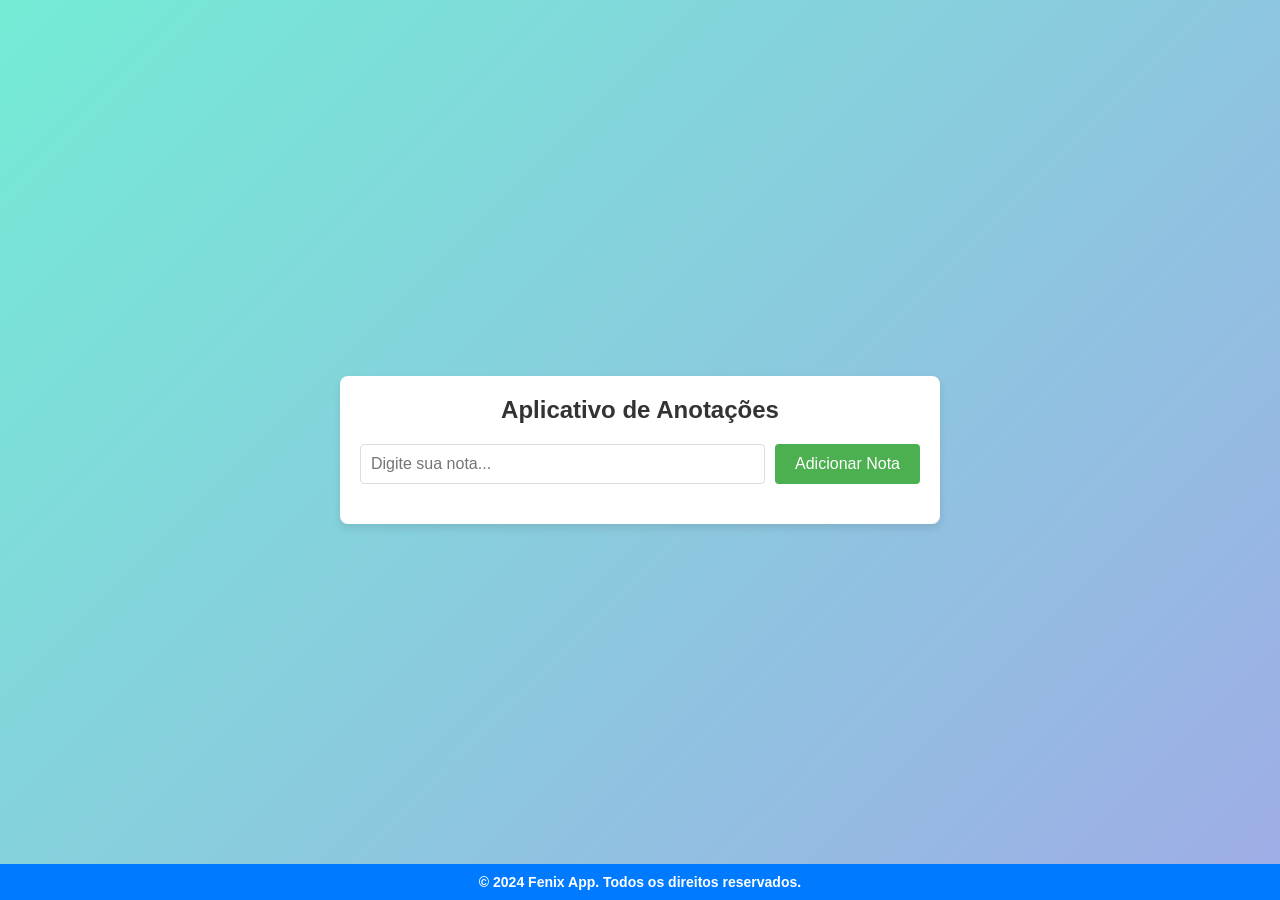
<file: aplicativo-de-anotacoes/index.html>
<!DOCTYPE html>
<html lang="pt-br">

<head>
    <meta charset="UTF-8">
    <meta name="viewport" content="width=device-width, initial-scale=1.0">
    <title>Anotações</title>
    <!-- Link Font -->
    <link rel="stylesheet" href="https://cdnjs.cloudflare.com/ajax/libs/font-awesome/6.0.0-beta3/css/all.min.css">
    <link rel="stylesheet" href="css/styles.css">
</head>

<body>
    <div class="app-container">

        <header>
            <h1>Aplicativo de Anotações</h1>
        </header>

        <!-- mensagens -->
        <section class="mensagem-section">
            <p id="mensagem" class="mensagem"></p>
        </section>

        <!-- input -->
        <section class="input-section">
            <input type="text" id="notaInput" placeholder="Digite sua nota..." />
            <button id="adicionarNotaBtn">Adicionar Nota</button>
        </section>

        <!-- Lista notas -->
        <section class="notas-section">
            <ul id="listaNotas"></ul>
        </section>

    </div>

    <footer class="rodape">
        &copy; 2024 Fenix App. Todos os direitos reservados.
    </footer>

    <script src="js/script.js"></script>
</body>

</html>
</file>
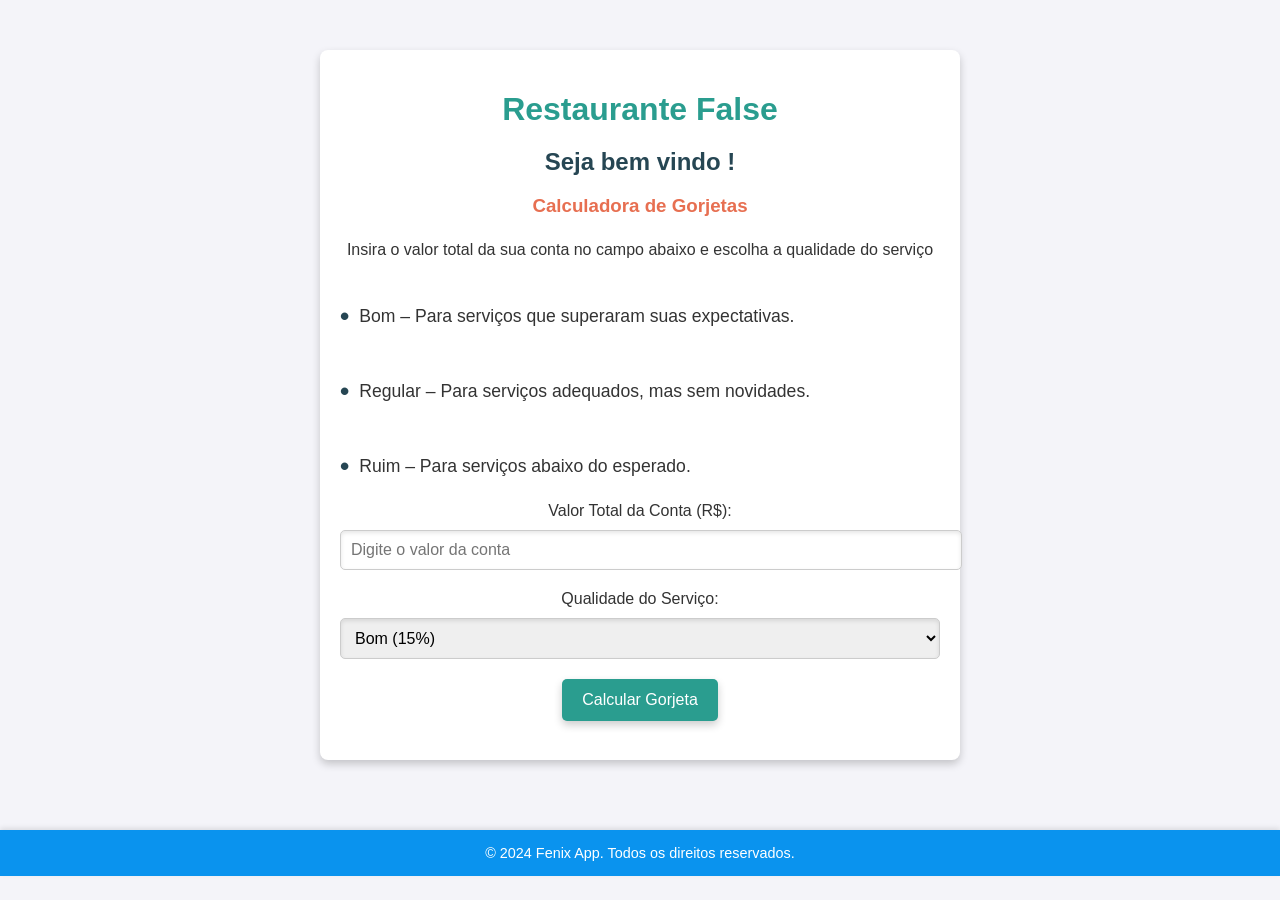
<file: calculadora-gorjetas/index.html>
<!DOCTYPE html>
<html lang="pt-BR">
<head>
    <meta charset="UTF-8">
    <meta name="viewport" content="width=device-width, initial-scale=1.0">
    <title>Calculadora de Gorjetas</title>
    <link rel="stylesheet" href="styles.css">
</head>
<body>
    <div class="container">
        <h1>Restaurante False</h1>
        <h2>Seja bem vindo !</h2>
        <h3>Calculadora de Gorjetas</h3>
        <p>Insira o valor total da sua conta no campo abaixo e escolha a qualidade do serviço</p>
        
        <!-- Alinhamento -->
        <div class="servico-container-vertical">
            <p class="servico">
                <span class="ponto">•</span> Bom – Para serviços que superaram suas expectativas.
            </p>
            <p class="servico">
                <span class="ponto">•</span> Regular – Para serviços adequados, mas sem novidades.
            </p>
            <p class="servico">
                <span class="ponto">•</span> Ruim – Para serviços abaixo do esperado.
            </p>
        </div>

        <label for="valorConta">Valor Total da Conta (R$):</label>
        <input type="number" id="valorConta" placeholder="Digite o valor da conta">
        
        <label for="qualidadeServico">Qualidade do Serviço:</label>
        <select id="qualidadeServico">
            <option value="0.15">Bom (15%)</option>
            <option value="0.08">Regular (8%)</option>
            <option value="0.02">Ruim (2%)</option>
        </select>
        
        <button id="calcularBtn">Calcular Gorjeta</button>
        <p id="resultado"></p>
        <!-- Mensagens -->
        <p id="mensagemAgradecimento">Obrigado pela preferência!</p>
        <p id="mensagemVolteSempre">Volte sempre!</p>
    </div>

    <footer class="rodape">
        &copy; 2024 Fenix App. Todos os direitos reservados.
    </footer>

        <script src="script.js"></script>
</body>
</html>
</file>
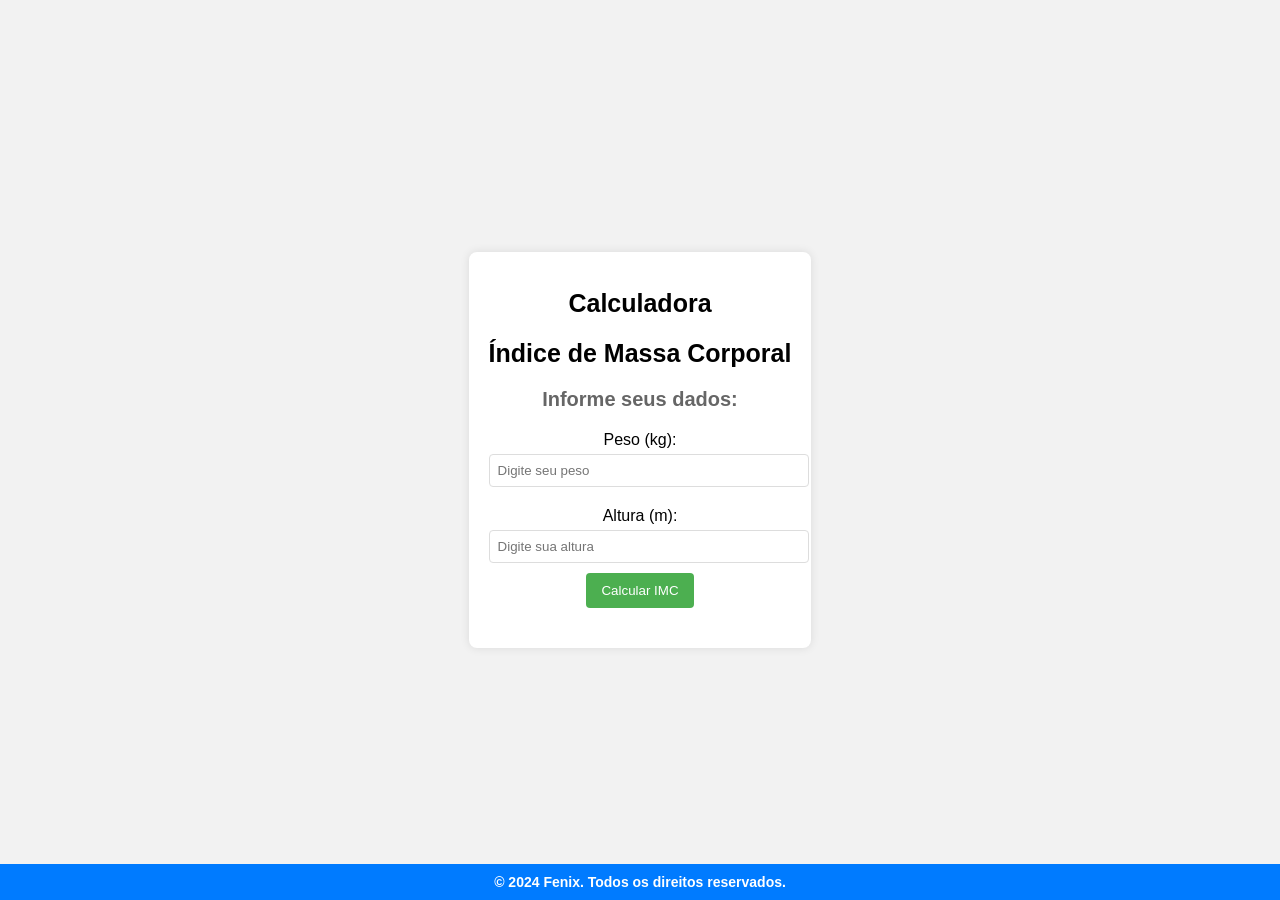
<file: calculadora-imc/index.html>
<!DOCTYPE html>
<html lang="pt-BR">
<head>
    <meta charset="UTF-8">
    <meta name="viewport" content="width=device-width, initial-scale=1.0">
    <title>Calculadora de IMC</title>
    <link rel="stylesheet" href="styles.css">
    <script>
        function calcularIMC() {
            const peso = parseFloat(document.getElementById("peso").value.replace(",", "."));
            const altura = parseFloat(document.getElementById("altura").value.replace(",", "."));

            if (!peso || !altura || peso <= 0 || altura <= 0) {
                document.getElementById("resultado").innerText = "Por favor, insira valores válidos para peso e altura!";
                return;
            }

            const imc = peso / (altura * altura);
            document.getElementById("resultado").innerText = `Seu IMC é: ${imc.toFixed(2)}`;
        }

        function formatarInput(id) {
            const input = document.getElementById(id);
            let valor = parseFloat(input.value.replace(",", "."));

            if (!isNaN(valor)) {
                //passar p/ 2 casas decimais
                valor = valor.toFixed(2);
                input.value = valor.replace(".", ",");
            } else {
                input.value = ""; // Limpa campo invalido
            }
        }
    </script>
</head>
<body>
    <div class="calculadora">
        <h1>Calculadora</h1>
        <h2>Índice de Massa Corporal</h2>
        <h3>Informe seus dados:</h3>
        
        <label for="peso">Peso (kg):</label>
        <input type="text" id="peso" placeholder="Digite seu peso" onblur="formatarInput('peso')">
        
        <label for="altura">Altura (m):</label>
        <input type="text" id="altura" placeholder="Digite sua altura" onblur="formatarInput('altura')">
        
        <button onclick="calcularIMC()">Calcular IMC</button>
        <p id="resultado"></p>
    </div>
<footer class="rodape">
    &copy; 2024 Fenix. Todos os direitos reservados.
</footer>
</body>
</html>
</file>
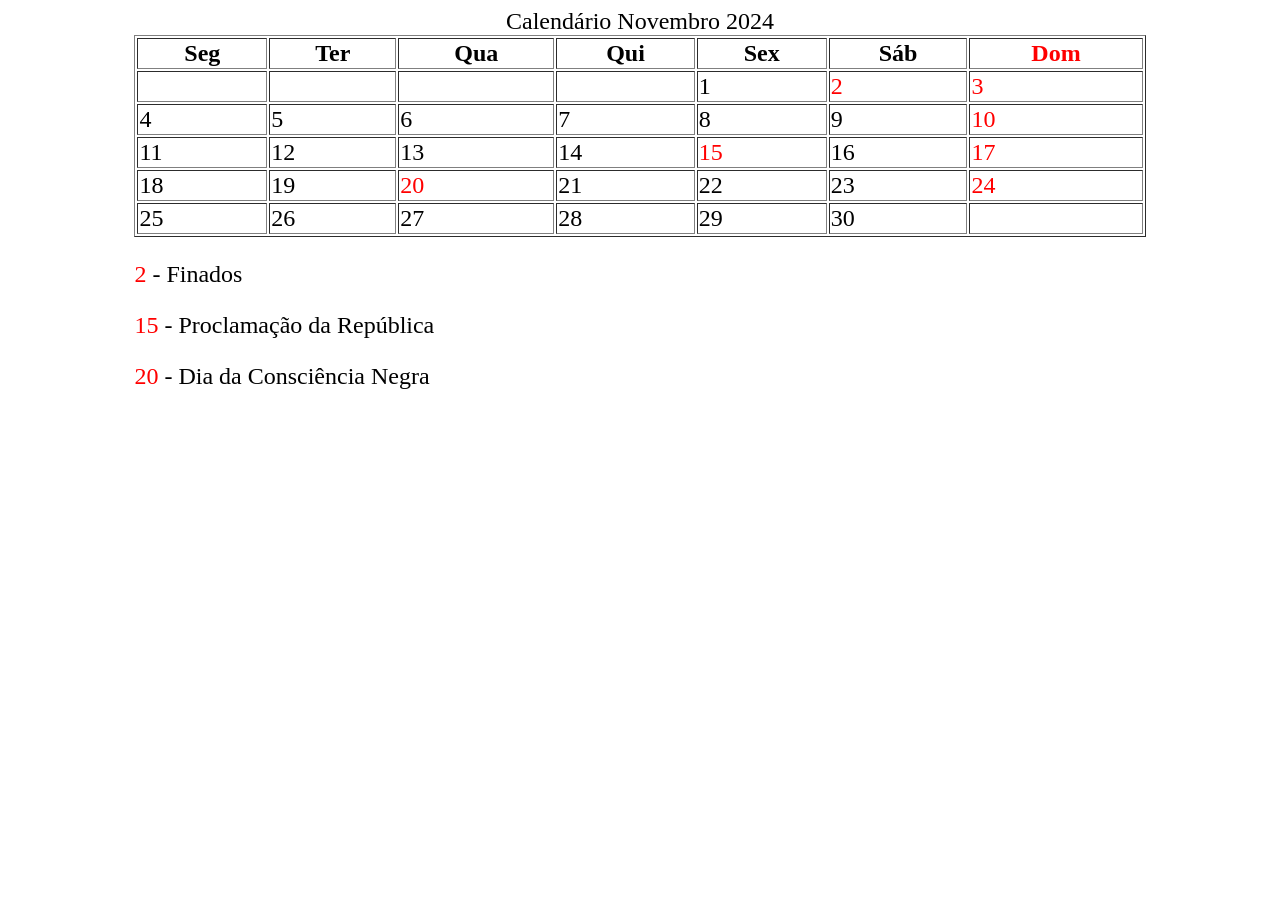
<file: calendario/index.html>
<!-- Crie uma tabela HTML que represente um calendário mensal simples. 
A tabela deve ter 7 colunas (uma para cada dia da semana) e pelo menos 5 linhas 
(para representar semanas). 
Inclua cabeçalhos de coluna com os nomes dos dias da semana. -->

<!DOCTYPE html>
<html lang="pt-BR">
<head>
    <meta charset="UTF-8">
    <meta name="viewport" content="width=device-width, initial-scale=1.0">
    <title>Calendário Novembro 2024</title>
</head>
<body>
    <center>
        <table border="1" width="80%" height="80%" style="font-size: 24px;">
            <caption>Calendário Novembro 2024</caption>
            <thead>
                <tr>
                    <th>Seg</th>
                    <th>Ter</th>
                    <th>Qua</th>
                    <th>Qui</th>
                    <th>Sex</th>
                    <th>Sáb</th>
                    <th style="color: red;">Dom</th>
                </tr>
            </thead>
            <tbody>
                <tr>
                    <td></td>
                    <td></td>
                    <td></td>
                    <td></td>
                    <td>1</td>
                    <td style="color: red;">2</td>
                    <td style="color: red;">3</td>
                </tr>
                <tr>
                    <td>4</td>
                    <td>5</td>
                    <td>6</td>
                    <td>7</td>
                    <td>8</td>
                    <td>9</td>
                    <td style="color: red;">10</td>
                </tr>
                <tr>
                    <td>11</td>
                    <td>12</td>
                    <td>13</td>
                    <td>14</td>
                    <td style="color: red;">15</td>
                    <td>16</td>
                    <td style="color: red;">17</td>
                </tr>
                <tr>
                    <td>18</td>
                    <td>19</td>
                    <td style="color: red;">20</td>
                    <td>21</td>
                    <td>22</td>
                    <td>23</td>
                    <td style="color: red;">24</td>
                </tr>
                <tr>
                    <td>25</td>
                    <td>26</td>
                    <td>27</td>
                    <td>28</td>
                    <td>29</td>
                    <td>30</td>
                    <td></td>
                </tr>
            </tbody>
        </table>
    </center>
    <div style="font-size: 24px; margin-top: 20px; text-align: left; margin-left: 10%;">
        <p><span style="color: red;">2</span> - Finados</p>
        <p><span style="color: red;">15</span> - Proclamação da República</p>
        <p><span style="color: red;">20</span> - Dia da Consciência Negra</p>
    </div>
</body>
</html>
</file>
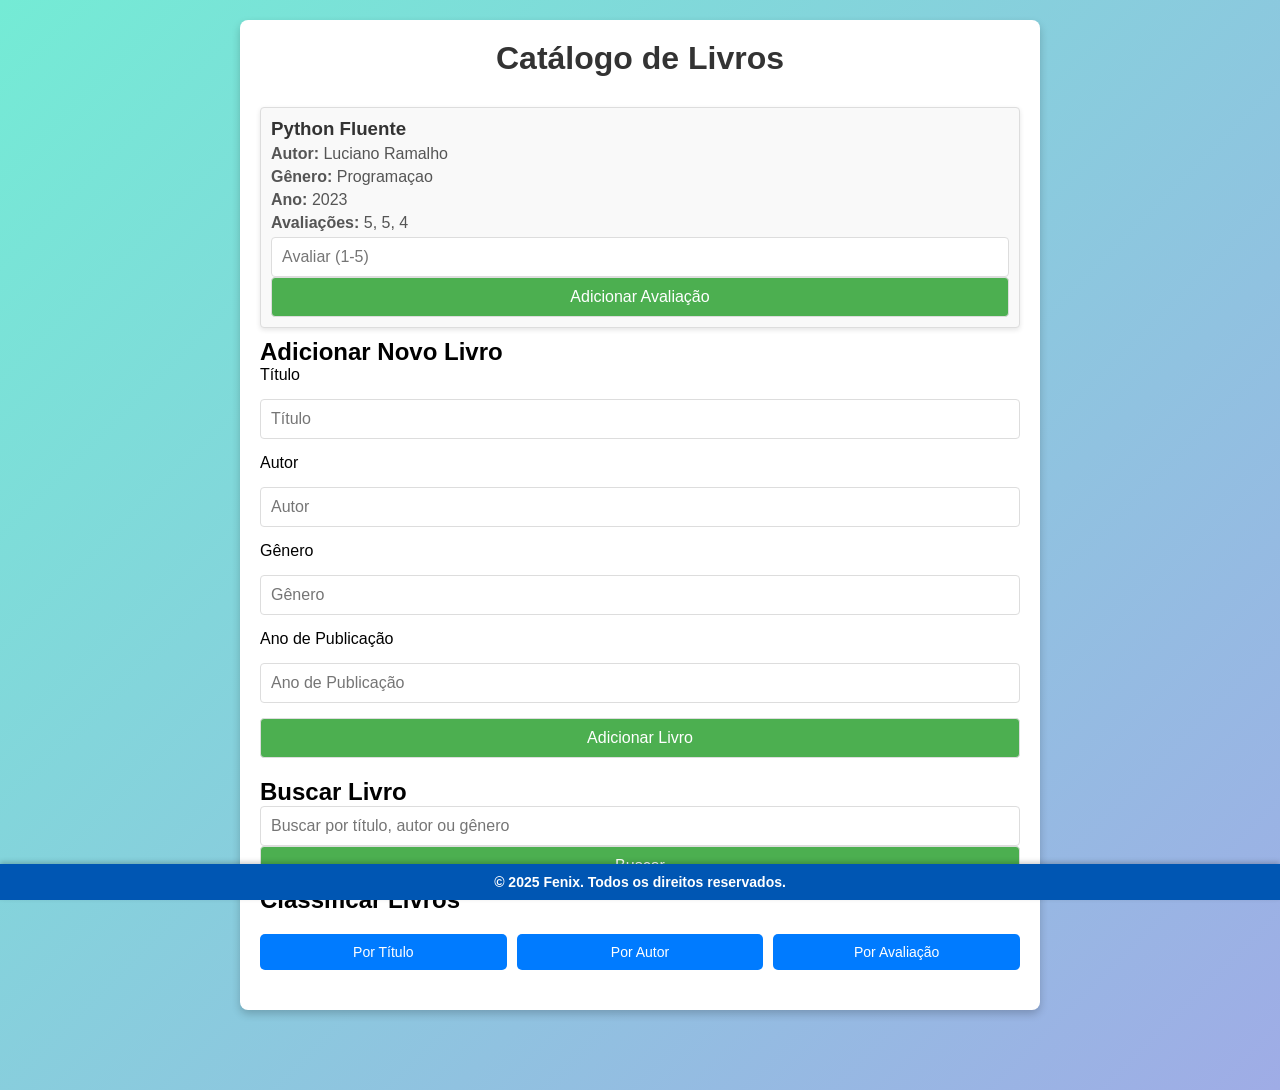
<file: catalogo-livros-online/index.html>
<!DOCTYPE html>
<html lang="pt-br">

<head>
    <meta charset="UTF-8">
    <meta name="viewport" content="width=device-width, initial-scale=1.0">
    <title>Catálogo de Livros Online</title>
    <link rel="stylesheet" href="css/style.css">
</head>

<body>
    <div class="container">
        <h1>Catálogo de Livros</h1>

        <!-- mensagens -->
        <div id="mensagem" class="mensagem"></div>

        <!-- livros -->
        <div id="livros-lista"></div>

        <h2>Adicionar Novo Livro</h2>
        <form id="adicionar-livro-form">
            <label for="titulo">Título</label>
            <input type="text" id="titulo" placeholder="Título" required>

            <label for="autor">Autor</label>
            <input type="text" id="autor" placeholder="Autor" required>

            <label for="genero">Gênero</label>
            <input type="text" id="genero" placeholder="Gênero" required>

            <label for="ano">Ano de Publicação</label>
            <input type="number" id="ano" placeholder="Ano de Publicação" required>

            <button type="submit">Adicionar Livro</button>
        </form>

        <h2>Buscar Livro</h2>
        <input type="text" id="buscar-livro" placeholder="Buscar por título, autor ou gênero">
        <button id="buscar-btn">Buscar</button>

        <h2>Classificar Livros</h2>
        <div id="classificar-opcoes">
            <button id="classificar-titulo">Por Título</button>
            <button id="classificar-autor">Por Autor</button>
            <button id="classificar-avaliacao">Por Avaliação</button>
        </div>
    </div>

    <footer class="rodape">
        &copy; 2025 Fenix. Todos os direitos reservados.
    </footer>

    <script src="js/script.js"></script>
</body>

</html>
</file>
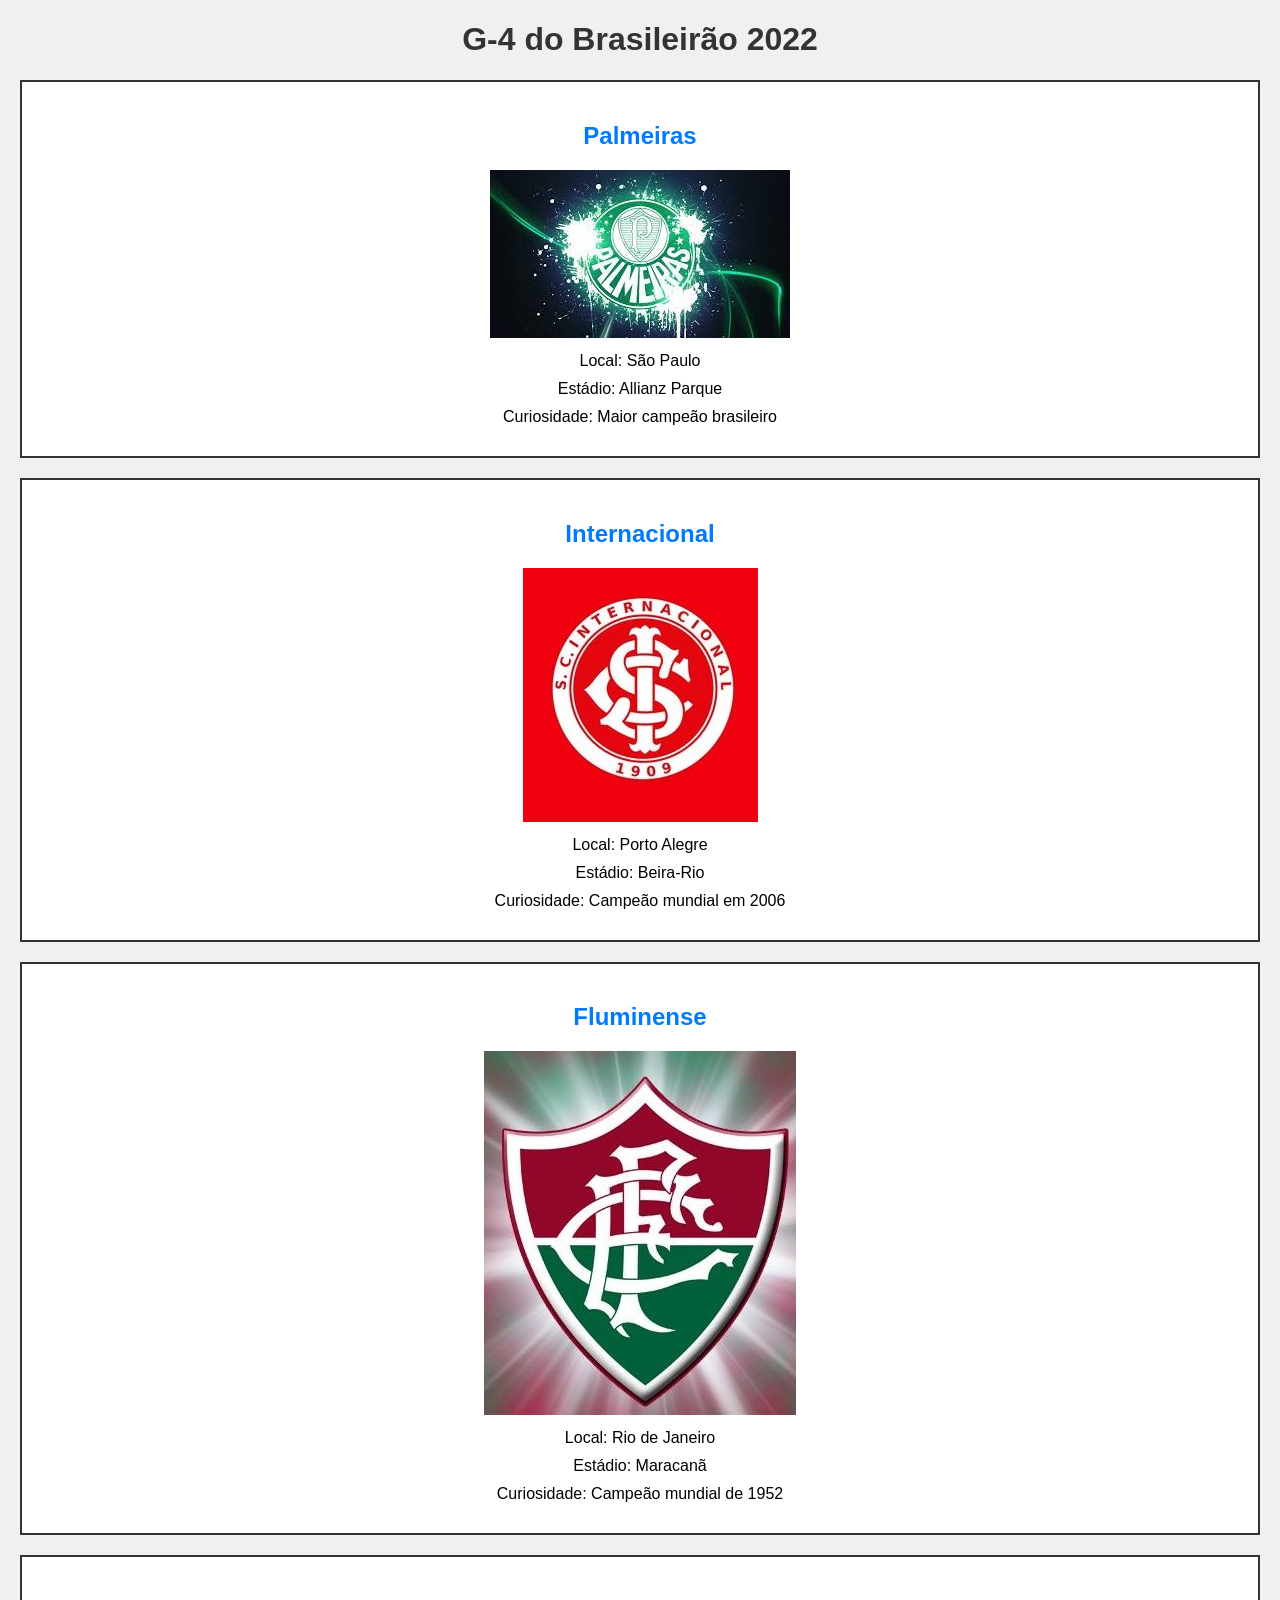
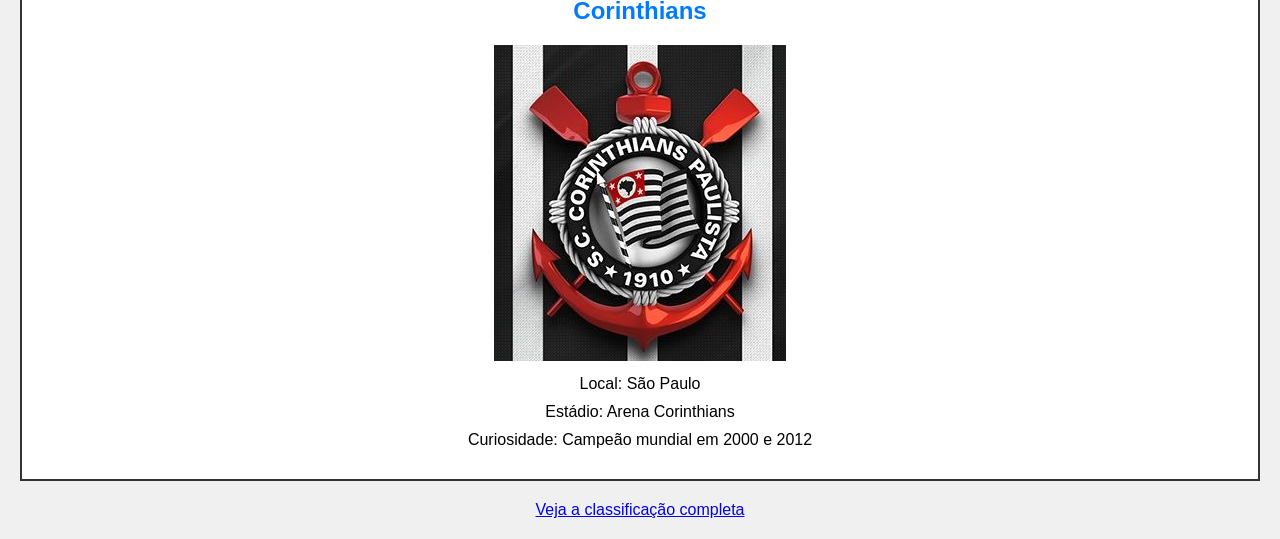
<file: g4-brasileirao-2024/index.html>
<!DOCTYPE html>
<html lang="pt-BR">
<head>
    <meta charset="UTF-8">
    <meta name="viewport" content="width=device-width, initial-scale=1.0">
    <title>G-4 Brasileirão 2022</title>
    <link rel="stylesheet" href="styles.css">
</head>
<body>
    <h1>G-4 do Brasileirão 2022</h1>

    <div class="team-section">
        <h2>Palmeiras</h2>
        <img src="imagens/palmeira.jpg" alt="Escudo do Palmeiras" class="team-logo">
        <p>Local: São Paulo</p>
        <p>Estádio: Allianz Parque</p>
        <p>Curiosidade: Maior campeão brasileiro</p>
    </div>

    <div class="team-section">
        <h2>Internacional</h2>
        <img src="imagens/Internacional.jpg" alt="Escudo do Internacional" class="team-logo">
        <p>Local: Porto Alegre</p>
        <p>Estádio: Beira-Rio</p>
        <p>Curiosidade: Campeão mundial em 2006</p>
    </div>

    <div class="team-section">
        <h2>Fluminense</h2>
        <img src="imagens/Fluminense.jpg" alt="Escudo do Fluminense" class="team-logo">
        <p>Local: Rio de Janeiro</p>
        <p>Estádio: Maracanã</p>
        <p>Curiosidade: Campeão mundial de 1952</p>
    </div>

    <div class="team-section">
        <h2>Corinthians</h2>
        <img src="imagens/corinthians 1.jpg" alt="Escudo do Corinthians" class="team-logo">
        <p>Local: São Paulo</p>
        <p>Estádio: Arena Corinthians</p>
        <p>Curiosidade: Campeão mundial em 2000 e 2012</p>
    </div>

    <div style="text-align: center; margin-top: 20px;">
        <a href="https://www.google.com.br/search?q=classifica%C3%A7%C3%B5es+de+brasileir%C3%A3o+s%C3%A9rie+2022&sca_esv=427fd9fc564ca397&ei=_aNPZ5LHNbmb1sQP6eORuQg&ved=0ahUKEwjSucLA74yKAxW5jZUCHelxJIcQ4dUDCA8&oq=classifica%C3%A7%C3%B5es+de+brasileir%C3%A3o+s%C3%A9rie+2022&gs_lp=[base64]&sclient=gws-wiz-serp#sie=lg;/g/11sfc7_5p3;2;/m/0fnk7q;st;fp;1;;;" target="_blank">Veja a classificação completa</a>
    </div>
</body>
</html>
</file>
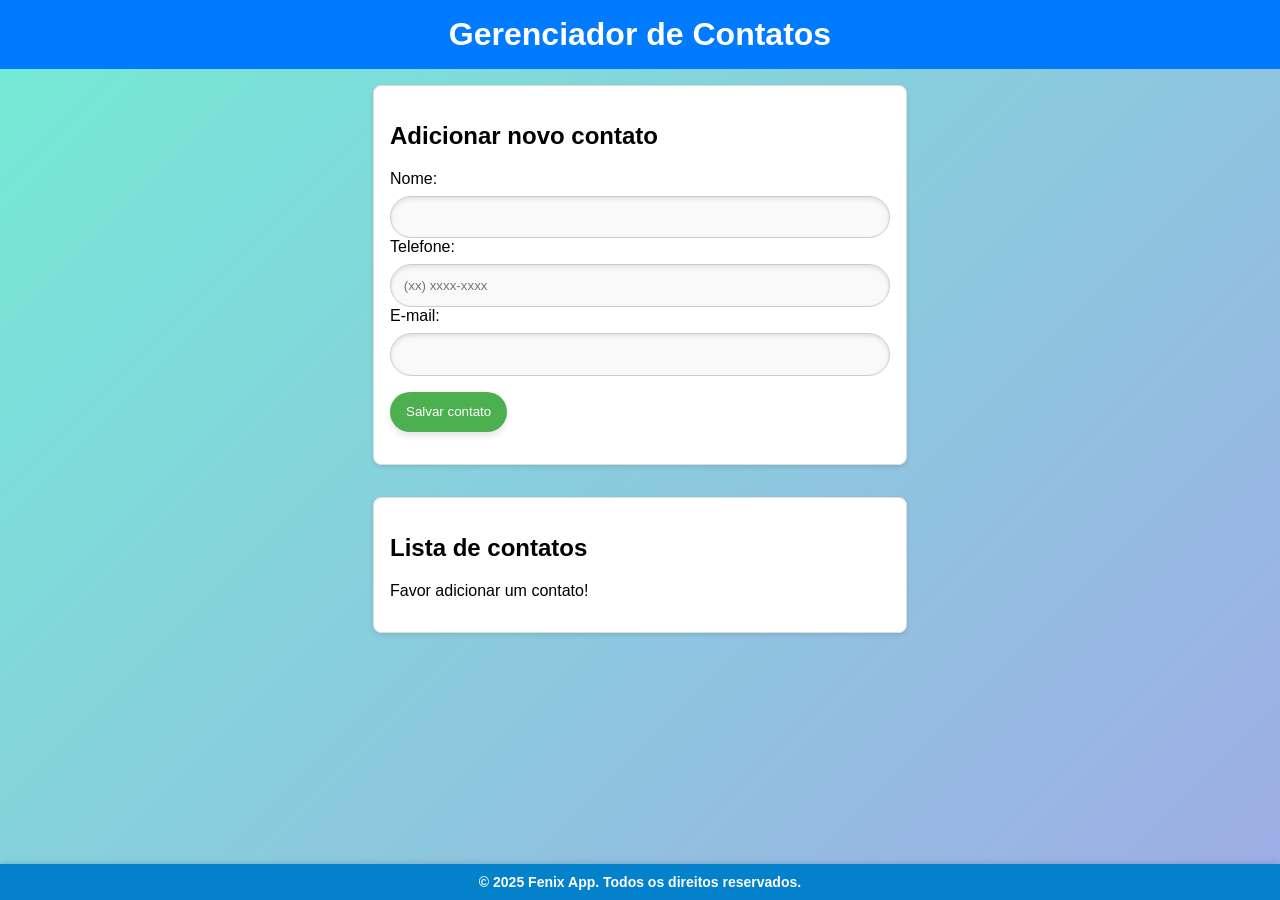
<file: gerenciador-de-contatos/index.html>
<!DOCTYPE html>
<html lang="en">
<head>
    <meta charset="UTF-8">
    <meta name="viewport" content="width=device-width, initial-scale=1.0">
    <title>Gerenciador de Contatos</title>
    <link rel="stylesheet" href="https://cdnjs.cloudflare.com/ajax/libs/font-awesome/6.0.0-beta3/css/all.min.css">
    <link rel="stylesheet" href="css/style.css">
</head>
<body>
    <header>
        <h1>Gerenciador de Contatos</h1>
    </header>

    <div id="form-container">
        <h2><strong>Adicionar novo contato</strong></h2>
        <form id="contact-form">
            <label for="name">Nome:</label>
            <input type="text" id="name" required>

            <label for="phone">Telefone:</label>
            <input type="text" id="phone" name="phone" placeholder="(xx) xxxx-xxxx" required>

            <label for="email">E-mail:</label>
            <input type="email" id="email" required>

            <button type="submit">Salvar contato</button>
        </form>
        <p id="message" class="hidden"></p>
    </div>

    <div id="contact-list">
        <h2><strong>Lista de contatos</strong></h2>
        <ul id="contacts"></ul>
    </div>

    <footer class="rodape">
        &copy; 2025 Fenix App. Todos os direitos reservados.
    </footer>

    <script src="js/script.js"></script>
</body>
</html>
</file>
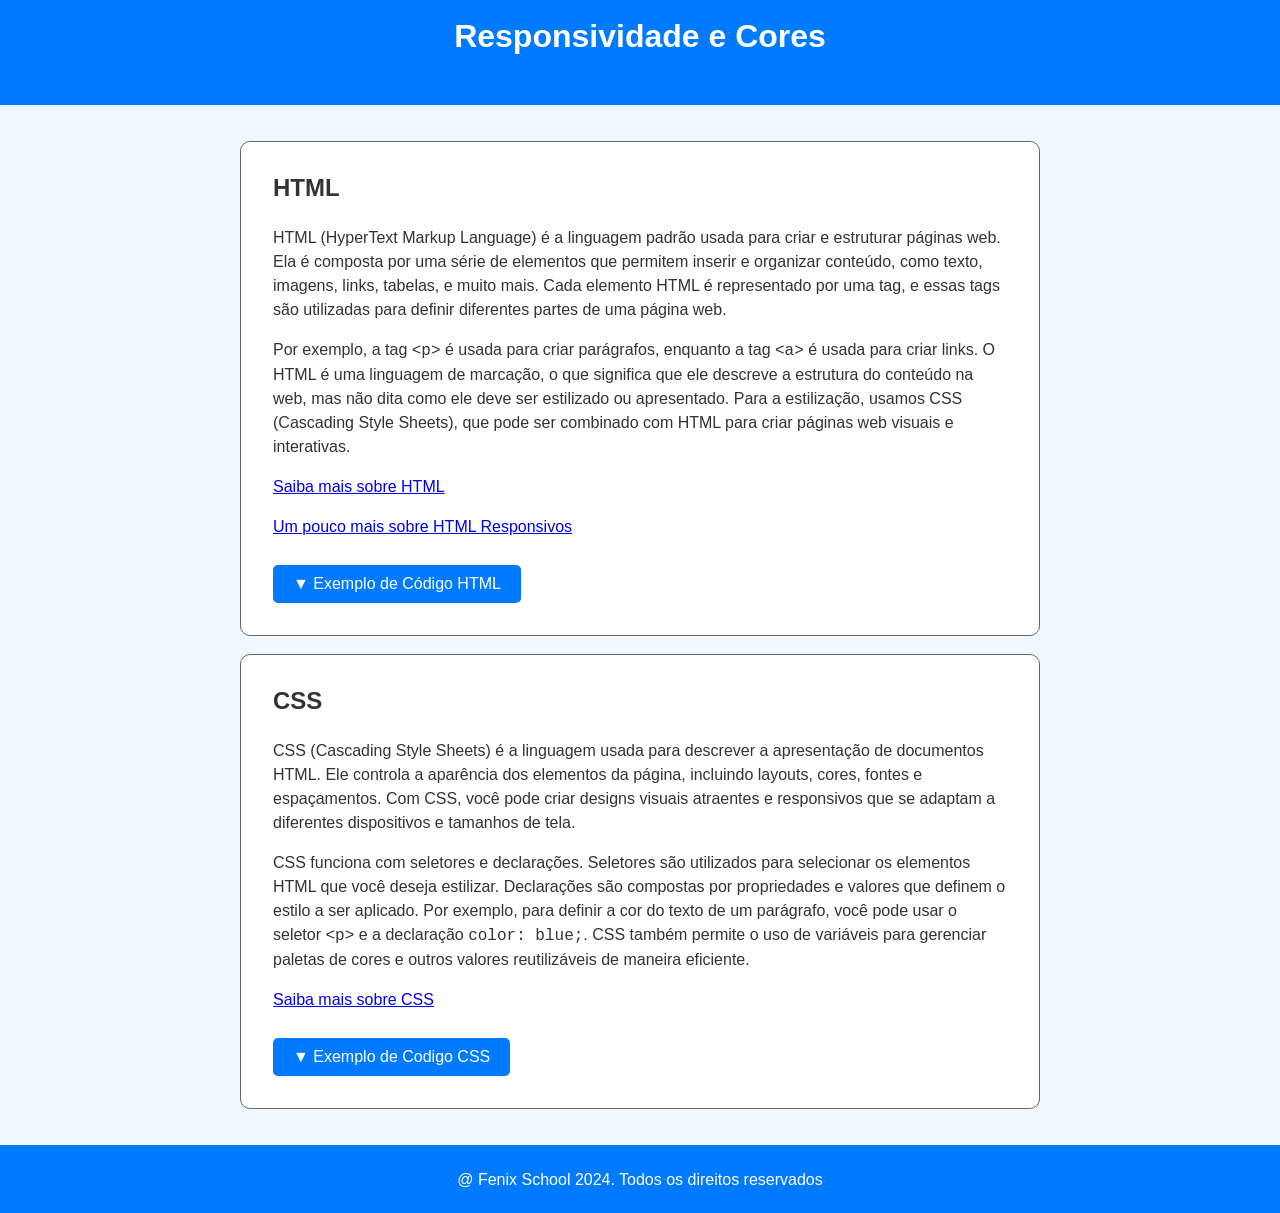
<file: html-css-responsividade-cores/index.html>
<!DOCTYPE html>
<html lang="pt-BR">
<head>
    <meta charset="UTF-8">
    <meta name="viewport" content="width=device-width, initial-scale=1.0">
    <title>Responsividade e Cores em CSS</title>
    <link rel="stylesheet" href="styles.css">
</head>
<body>
    <header>
        <h1>Responsividade e Cores</h1>
    </header>
    <main>
        <section>
            <h2>HTML</h2>
            <p>HTML (HyperText Markup Language) é a linguagem padrão usada para criar e estruturar páginas web. Ela é composta por uma série de elementos que permitem inserir e organizar conteúdo, como texto, imagens, links, tabelas, e muito mais. Cada elemento HTML é representado por uma tag, e essas tags são utilizadas para definir diferentes partes de uma página web.</p>
            <p>Por exemplo, a tag <code>&lt;p&gt;</code> é usada para criar parágrafos, enquanto a tag <code>&lt;a&gt;</code> é usada para criar links. O HTML é uma linguagem de marcação, o que significa que ele descreve a estrutura do conteúdo na web, mas não dita como ele deve ser estilizado ou apresentado. Para a estilização, usamos CSS (Cascading Style Sheets), que pode ser combinado com HTML para criar páginas web visuais e interativas.</p>
            <p><a href="https://developer.mozilla.org/pt-BR/docs/Web/HTML" target="_blank">Saiba mais sobre HTML</a></p>
            <p><a href="https://www.w3schools.com/html/html_responsive.asp" target="_blank">Um pouco mais sobre HTML Responsivos</a></p>
            <details>
                <summary>▼ Exemplo de Código HTML</summary>
                <pre><code>
&lt;!DOCTYPE html&gt;
&lt;html lang="pt-BR"&gt;
&lt;head&gt;
    &lt;meta charset="UTF-8"&gt;
    &lt;meta name="viewport" content="width=device-width, initial-scale=1.0"&gt;
    &lt;title&gt;Exemplo de HTML&lt;/title&gt;
&lt;/head&gt;
&lt;body&gt;
    &lt;h1&gt;Título Principal&lt;/h1&gt;
    &lt;p&gt;parágrafo de exemplo em HTML.&lt;/p&gt;
    &lt;a href="https://example.com"&gt;Este é um link&lt;/a&gt;
&lt;/body&gt;
&lt;/html&gt;
                </code></pre>
            </details>
        </section>
        <section>
            <h2>CSS</h2>
            <p>CSS (Cascading Style Sheets) é a linguagem usada para descrever a apresentação de documentos HTML. Ele controla a aparência dos elementos da página, incluindo layouts, cores, fontes e espaçamentos. Com CSS, você pode criar designs visuais atraentes e responsivos que se adaptam a diferentes dispositivos e tamanhos de tela.</p>
            <p>CSS funciona com seletores e declarações. Seletores são utilizados para selecionar os elementos HTML que você deseja estilizar. Declarações são compostas por propriedades e valores que definem o estilo a ser aplicado. Por exemplo, para definir a cor do texto de um parágrafo, você pode usar o seletor <code>&lt;p&gt;</code> e a declaração <code>color: blue;</code>. CSS também permite o uso de variáveis para gerenciar paletas de cores e outros valores reutilizáveis de maneira eficiente.</p>
            <p><a href="https://developer.mozilla.org/pt-BR/docs/Web/CSS" target="_blank">Saiba mais sobre CSS</a></p>
            <details>
                <summary>▼ Exemplo de Codigo CSS</summary>
                <pre><code>
body {
    font-family: Arial, sans-serif;
    background-color: #f0f8ff;
    color: #333;
    margin: 0;
    padding: 0;
}
h1 {
    color: #007BFF;
    text-align: center;
}
p {
    margin: 10px 0;
}
a {
    color: #0056b3;
    text-decoration: none;
}
a:hover {
    text-decoration: underline;
}
                </code></pre>
            </details>
        </section>
    </main>
    <footer>
        <p>@ Fenix School 2024. Todos os direitos reservados</p>
    </footer>
</body>
</html>
</file>
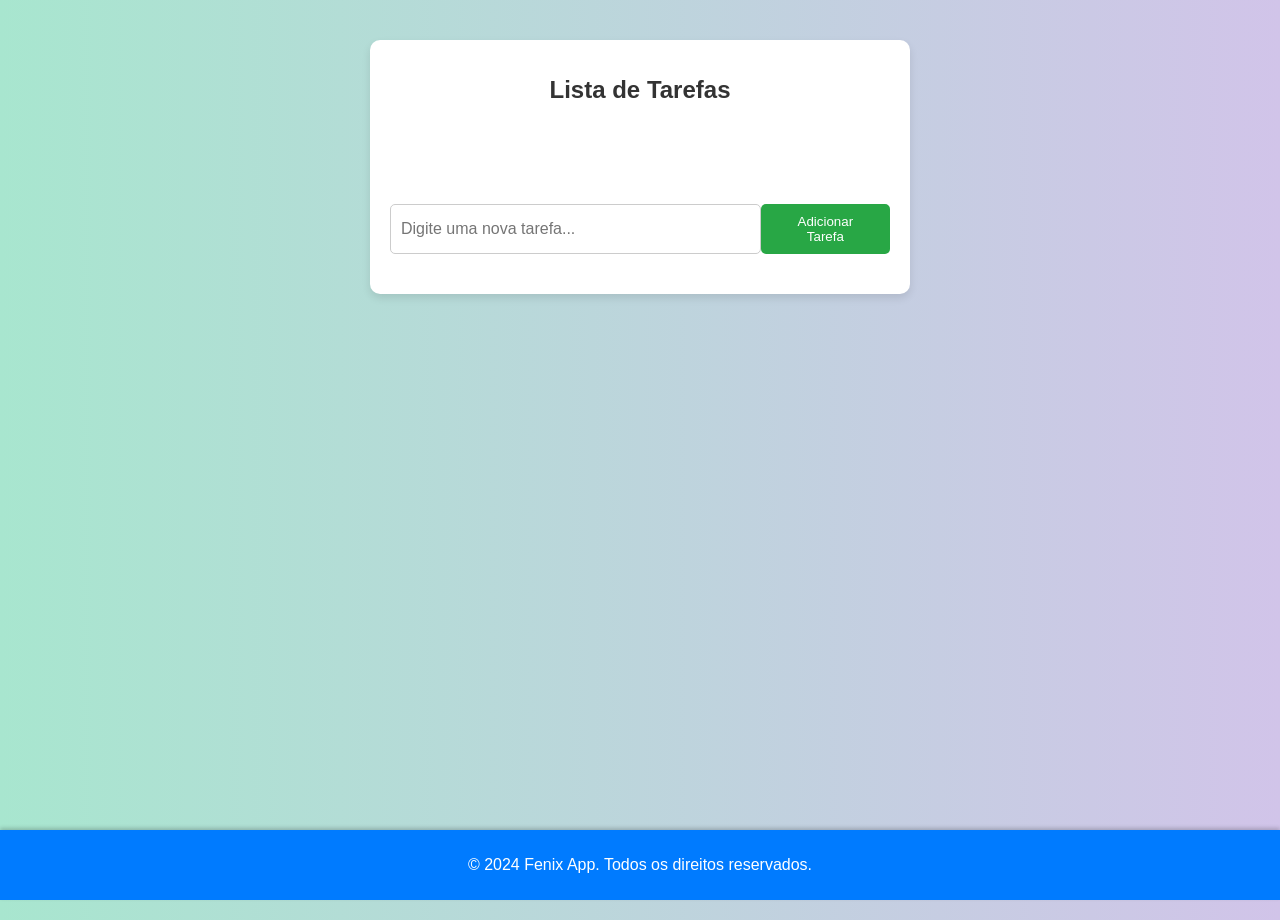
<file: lista-de-tarefas/index.html>
<!DOCTYPE html>
<html lang="pt-BR">
<head>
    <meta charset="UTF-8">
    <meta name="viewport" content="width=device-width, initial-scale=1.0">
    <title>Lista de Tarefas</title>
    <link href="https://cdnjs.cloudflare.com/ajax/libs/font-awesome/6.0.0-beta3/css/all.min.css" rel="stylesheet">
    <link rel="stylesheet" href="css/styles.css">
</head>
<body>
    <div class="container">
        <h1>Lista de Tarefas</h1>
        <!-- Mensagem -->
        <div id="messages" class="messages"></div>
        
        <div class="input-section">
            <input type="text" id="task-input" placeholder="Digite uma nova tarefa..." />
            <button id="add-task-btn">Adicionar Tarefa</button>
        </div>
        <ul id="task-list"></ul>
    </div>
    <footer class="rodape">
        <p>&copy; 2024 Fenix App. Todos os direitos reservados.</p>
    </footer>
    <script src="js/script.js"></script>
</body>
</html>
</file>
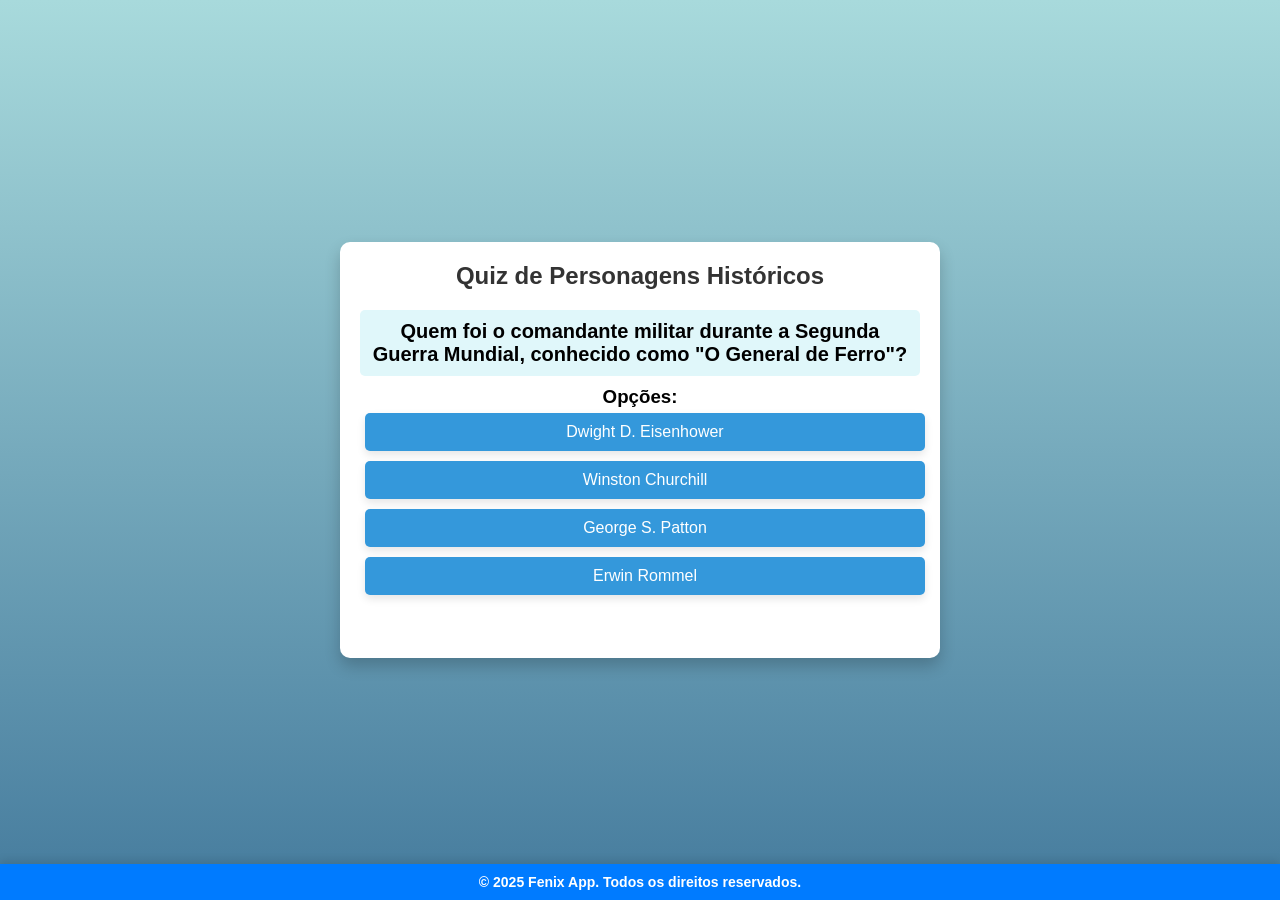
<file: quiz/index.html>
<!DOCTYPE html>
<html lang="pt-br">

<head>
    <meta charset="UTF-8">
    <meta name="viewport" content="width=device-width, initial-scale=1.0">
    <title>Quiz de Personagens Históricos</title>
    <link rel="stylesheet" href="css/styles.css">
</head>

<body>
    <div class="quiz-container">
        <h1>Quiz de Personagens Históricos</h1>

        <h2 id="question"></h2>

        <h3>Opções:</h3>
        <div>
            <button type="button" class="alternative" id="options0" value="0"></button>
        </div>
        <div>
            <button type="button" class="alternative" id="options1" value="1"></button>
        </div>
        <div>
            <button type="button" class="alternative" id="options2" value="2"></button>
        </div>
        <div>
            <button type="button" class="alternative" id="options3" value="3"></button>
        </div>

        <br>

        <h3 id="statusAnswer"></h3>

        <input type="button" id="reload" value="Próxima Pergunta" style="display: none;">

    </div>
    <footer class="rodape">
            &copy; 2025 Fenix App. Todos os direitos reservados.
    </footer>

    <script src="js/script.js"></script>
</body>

</html>
</file>
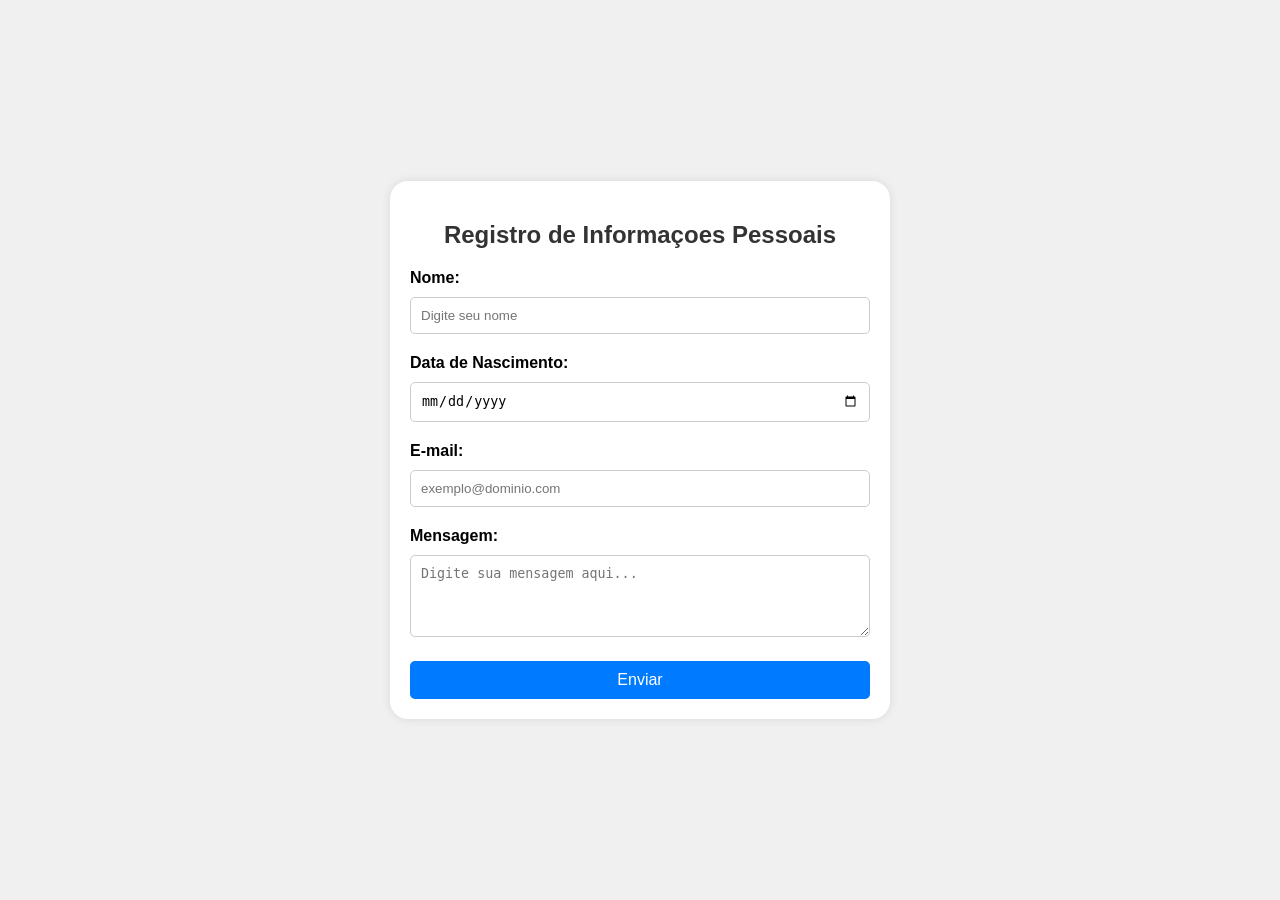
<file: registro-de-informacoes/index.html>
<!DOCTYPE html>
<html lang="pt-BR">
<head>
    <meta charset="UTF-8">
    <meta name="viewport" content="width=device-width, initial-scale=1.0">
    <title>Formulario de Registro</title>
    <link rel="stylesheet" href="styles.css">
</head>
<body>
    <div class="container">
        <form action="#" method="post" class="formulario">
            <h2>Registro de Informaçoes Pessoais</h2>
            <label for="nome">Nome:</label>
            <input type="text" id="nome" name="nome" placeholder="Digite seu nome" required>
            <label for="data-nascimento">Data de Nascimento:</label>
            <input type="date" id="data-nascimento" name="data-nascimento" required>
            <label for="email">E-mail:</label>
            <input type="email" id="email" name="email" placeholder="exemplo@dominio.com" required>
            <label for="mensagem">Mensagem:</label>
            <textarea id="mensagem" name="mensagem" placeholder="Digite sua mensagem aqui..." rows="4" required></textarea>
            <button type="submit">Enviar</button>
        </form>
    </div>
</body>
</html>
</file>
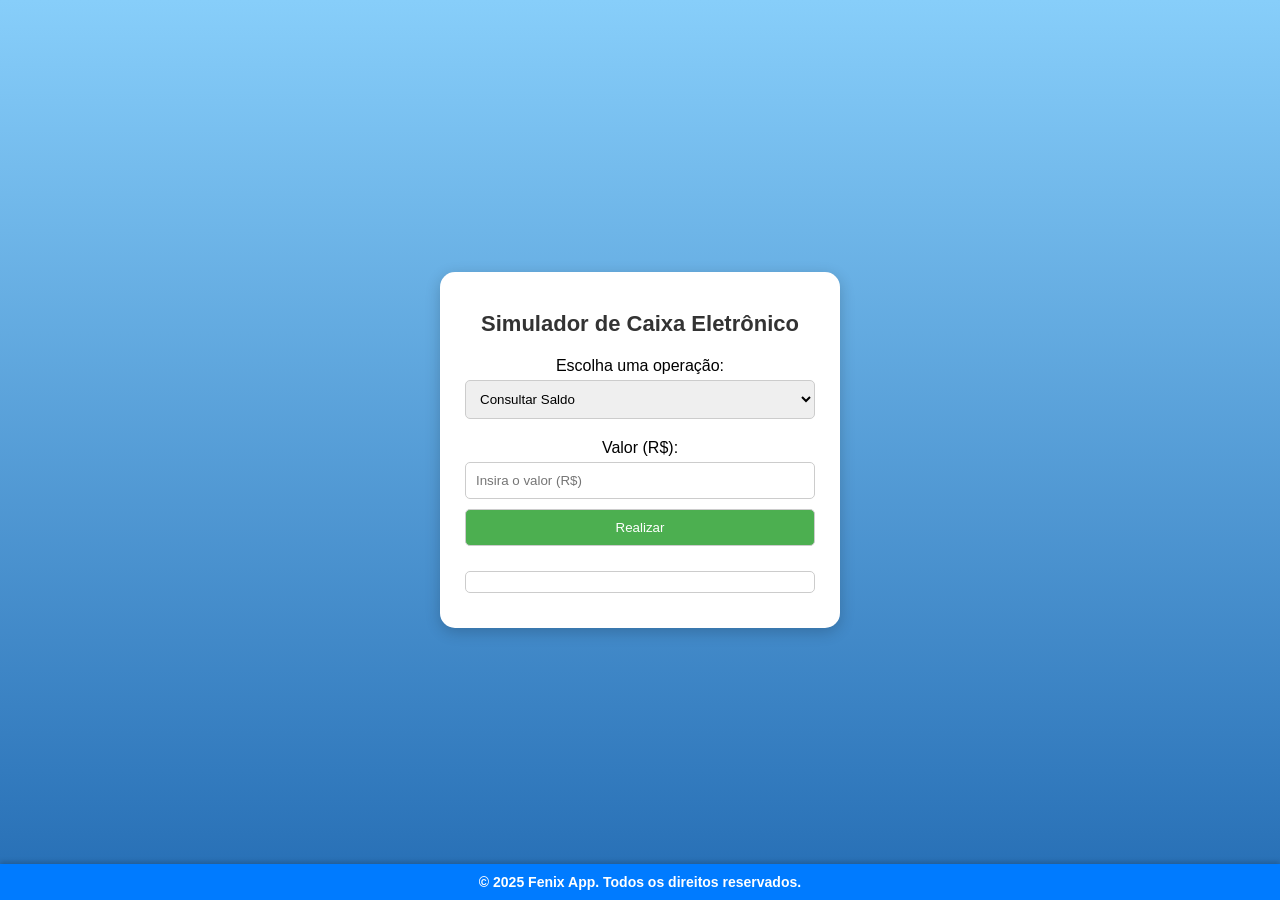
<file: simulador-caixa-eletronico/index.html>
<!DOCTYPE html>
<html lang="pt-BR">
<head>
    <meta charset="UTF-8">
    <meta name="viewport" content="width=device-width, initial-scale=1.0">
    <title>Simulador de Caixa Eletrônico</title>
    <link rel="stylesheet" href="css/styles.css">
</head>
<body>
    <div class="container">
        <h1>Simulador de Caixa Eletrônico</h1>
        <form id="atm-form">
            <label for="operation">Escolha uma operação:</label>
            <select id="operation" required>
                <option value="consultar">Consultar Saldo</option>
                <option value="sacar">Sacar</option>
                <option value="depositar">Depositar</option>
            </select>

            <label for="amount">Valor (R$):</label>
            <input type="number" id="amount" min="1" step="0.01" placeholder="Insira o valor (R$)" required>

            <button type="button" onclick="realizarOperacao()">Realizar</button>
        </form>

        <p id="result"></p>
    </div>

    <footer class="rodape">
        &copy; 2025 Fenix App. Todos os direitos reservados.
    </footer>

    <script src="js/script.js"></script>
</body>
</html>
</file>
<file: aplicativo-de-anotacoes/css/styles.css>
/* Resetando margens e padding */
* {
    margin: 0;
    padding: 0;
    box-sizing: border-box;
}

/* corpo da pag */
body {
    font-family: Arial, sans-serif;
    background: linear-gradient(135deg, #74ebd5, #9face6); 
    display: flex;
    justify-content: center;
    align-items: center;
    height: 100vh;
    margin: 0;
}

/* Conteiner principal */
.app-container {
    background-color: #fff;
    border-radius: 8px;
    padding: 20px;
    box-shadow: 0 4px 8px rgba(0, 0, 0, 0.1);
    width: 100%;
    max-width: 600px;
}

/* Cabeçalho */
header h1 {
    text-align: center;
    color: #333;
    font-size: 24px;
    margin-bottom: 20px;
}

/* mensagens */
.mensagem-section {
    text-align: center;
    margin-bottom: 20px;
}

.mensagem {
    font-size: 14px;
    color: #d9534f; /* mensagesn de erro */
    visibility: hidden; /* Oculta a mensagem  */
    opacity: 0;
    transition: opacity 0.3s ease-in-out;
}

/* mensagem */
.mensagem.visivel {
    visibility: visible;
    opacity: 1;
}

/* input */
.input-section {
    display: flex;
    margin-bottom: 20px;
}

#notaInput {
    flex: 1;
    padding: 10px;
    font-size: 16px;
    border: 1px solid #ddd;
    border-radius: 4px;
    margin-right: 10px;
}

#adicionarNotaBtn {
    padding: 10px 20px;
    background-color: #4CAF50;
    color: white;
    border: none;
    border-radius: 4px;
    cursor: pointer;
    font-size: 16px;
    transition: background-color 0.3s ease-in-out;
}

#adicionarNotaBtn:hover {
    background-color: #45a049;
}

/* Lista notas */
.notas-section ul {
    list-style: none;
}

.notas-section li {
    word-wrap: break-word;
    word-break: break-word;
    background-color: #fafafa;
    margin: 10px 0;
    padding: 10px;
    display: flex;
    flex-direction: row; /* Texto e iconelixeira na mesma linha */
    justify-content: space-between; /* Separação do texto e lixeira */
    align-items: center; /* Centraliza lixeira verticalmente */
    border: 2px solid #d1e8e2; /* Bordas suaves */
    border-radius: 4px;
    box-shadow: 0 4px 6px rgba(0, 0, 0, 0.1); /* Sombra tridimensional */
}

.notas-section li span {
    flex: 1;
}

.notas-section li .fa-trash {
    color: #e74c3c; 
    font-size: 16px;
    cursor: pointer;
    transition: color 0.3s ease-in-out, transform 0.3s ease-in-out;
}

.notas-section li .fa-trash:hover {
    color: #c0392b; 
    transform: scale(1.1); /* Efeito de aumento ao passar  mouse */
}

/* Rodape*/
.rodape {
    background-color: #007BFF;
    color: white;
    text-align: center;
    padding: 10px 0;
    position: fixed;
    bottom: 0;
    width: 100%;
    font-size: 14px;
    font-weight: bold;
}

/* Media Queries */
@media screen and (max-width: 768px) {
    .app-container {
        width: 90%;
    }

    header h1 {
        font-size: 20px;
    }

    #notaInput {
        font-size: 14px;
    }

    #adicionarNotaBtn {
        font-size: 14px;
    }

    .notas-section li {
        font-size: 14px;
    }
}
</file>
<file: calculadora-gorjetas/styles.css>
/* Configuraçao gerais */
body {
    font-family: Arial, sans-serif;
    margin: 0;
    padding: 0;
    box-sizing: border-box;
    background-color: #f4f4f9; /* Cor de fundo */
    color: #333; /* Cor do texto */
}

/* Centraliza conteudo */
.container {
    max-width: 600px;
    margin: 50px auto;
    padding: 20px;
    background-color: #fff;
    border-radius: 8px;
    box-shadow: 0 4px 8px rgba(0, 0, 0, 0.2);
    text-align: center;
}

/* Titulos */
h1 {
    color: #2a9d8f; 
    margin-bottom: 10px;
}

h2 {
    color: #264653; 
    margin-bottom: 10px;
}

h3 {
    color: #e76f51; 
    margin-bottom: 20px;
}

/* Pargrafos */
p {
    line-height: 1.6;
    margin-bottom: 15px;
}

p#resultado {
    font-size: 1.2em;
    font-weight: bold;
}

/* Destaque para pontos */
.servico-container-vertical {
    display: flex;
    flex-direction: column; /* Alinha vertical */
    align-items: flex-start; /* Alinha esquerda */
    margin: 0 auto; /* Centraliza horizontalmente */
    text-align: left;
}

p.servico {
    font-size: 1.1em;
    display: flex;
    align-items: center;
}

p.servico span.ponto {
    font-size: 1.5em; /* Destacar pontos */
    color: #264653; 
    font-weight: bold;
    margin-right: 10px; /* Espaço ponto e o texto */
}

/* Entrada de texto */
input[type="number"],
select {
    width: 100%;
    padding: 10px;
    margin: 10px 0 20px 0;
    border: 1px solid #ccc;
    border-radius: 5px;
    font-size: 16px;
    box-shadow: inset 0 2px 4px rgba(0, 0, 0, 0.1);
}

input[type="number"]:focus,
select:focus {
    border-color: #2a9d8f; 
    outline: none;
    box-shadow: 0 0 5px rgba(42, 157, 143, 0.5);
}

/* Botão */
button {
    background-color: #2a9d8f; 
    color: #fff;
    padding: 12px 20px;
    border: none;
    border-radius: 5px;
    font-size: 16px;
    cursor: pointer;
    box-shadow: 0 4px 8px rgba(0, 0, 0, 0.2);
    transition: all 0.3s ease;
}

button:hover {
    background-color: #1f776e; 
    transform: translateY(-2px);
}

/* Mensagens de resultado */
#mensagemAgradecimento, #mensagemVolteSempre {
    font-weight: bold;
    margin-top: 15px;
    color: green; 
}

#mensagemVolteSempre {
    color: blue; 
}

/* Rodapé */
.rodape {
    text-align: center;
    background-color: #0a93ee; 
    color: #fff; /* Texto branco */
    padding: 15px 0;
    position: fixed;
    margin-top: 20px;
    font-size: 0.9em;
    width: 100%;
    box-shadow: 0 -2px 5px rgba(0, 0, 0, 0.1);
}

/* Mobile */
@media (max-width: 600px) {
    .container {
        padding: 15px;
    }

    h1, h2, h3 {
        font-size: 1.5em;
    }

    p {
        font-size: 0.9em;
    }

    button {
        width: 100%;
        padding: 10px;
    }
}
</file>
<file: calculadora-imc/styles.css>
body {
  display: flex;
  justify-content: center;
  align-items: center;
  height: 100vh;
  margin: 0;
  font-family: Arial, sans-serif;
  background-color: #f2f2f2;
}

.calculadora {
  background: white;
  padding: 20px;
  border-radius: 8px;
  box-shadow: 0 0 10px rgba(0, 0, 0, 0.1);
  text-align: center;
}

h1 {
  margin-bottom: 10px; /* Espaçamento inf */
  font-size: 25px; /* ajuste texto */
  
}

h2 {
  margin-bottom: 10px;
  font-size: 25px;
}


h3 {
  margin-bottom: 20px;
  font-size: 20px;
  color: #666;
}

label {
  display: block;
  margin: 10px 0 5px;
}

input {
  width: 100%;
  padding: 8px;
  margin-bottom: 10px;
  border: 1px solid #ddd;
  border-radius: 4px;
}

button {
  background-color: #4CAF50;
  color: white;
  border: none;
  padding: 10px 15px;
  border-radius: 4px;
  cursor: pointer;
}

button:hover {
  background-color: #45a049;
}

p#resultado {
  margin-top: 20px;
  font-weight: bold;
  color: #333;
}

.rodape {
  background-color: #007BFF; 
  color: white;
  text-align: center;
  padding: 10px 0;
  position: fixed;
  bottom: 0;
  width: 100%;
  font-size: 14px;
  font-weight: bold;
}
</file>
<file: catalogo-livros-online/css/style.css>
/* Reset de estilos padrões */
* {
    box-sizing: border-box;
    margin: 0;
    padding: 0;
}

body {
    font-family: Arial, sans-serif;
    background: linear-gradient(135deg, #74ebd5, #9face6); /* Fundo */
    padding: 0;
    margin: 0;
    padding-bottom: 60px; /* Espaço p rodape fixo */
}

.container {
    max-width: 800px;
    margin: 20px auto;
    background-color: #fff;
    padding: 20px;
    border-radius: 8px;
    box-shadow: 0 4px 8px rgba(0, 0, 0, 0.2); /* sombra bordas */
}

h1 {
    text-align: center;
    margin-bottom: 20px;
    color: #333;
}

/* Mensagem  */
.mensagem {
    margin: 15px 0;
    padding: 10px;
    border: 1px solid #4CAF50;
    background-color: #eafbe4;
    color: #4CAF50;
    border-radius: 5px;
    display: none; /* Escondido */
    text-align: center;
    font-size: 14px;
}

form {
    display: flex;
    flex-direction: column;
    gap: 15px;
    margin-bottom: 20px;
}

input,
button {
    width: 100%;
    padding: 10px;
    border-radius: 4px;
    border: 1px solid #ddd;
    font-size: 16px;
}

button {
    background-color: #4CAF50;
    color: white;
    cursor: pointer;
    transition: background-color 0.3s ease-in-out;
}

button:hover {
    background-color: #45a049;
}

/* classificaçoa */
#classificar-opcoes {
    margin: 20px 0;
    display: flex;
    gap: 10px;
}

#classificar-opcoes button {
    background-color: #007BFF;
    color: white;
    padding: 10px 15px;
    font-size: 14px;
    border-radius: 5px;
    border: none;
    cursor: pointer;
    transition: background-color 0.3s ease;
}

#classificar-opcoes button:hover {
    background-color: #0056b3;
}

#livros-lista {
    margin-top: 30px; /* Espaço entre  titulo e  lista de livros */
}

.livro {
    border: 1px solid #ddd;
    padding: 10px;
    margin-bottom: 10px;
    border-radius: 4px;
    background-color: #f9f9f9;
    box-shadow: 0 2px 5px rgba(0, 0, 0, 0.1); /* sombra aos livros */
}

.livro h3 {
    margin: 0;
    color: #333;
}

.livro p {
    margin: 5px 0;
    color: #555;
}

/* Rodape */
.rodape {
    background-color: #0056b3;
    color: white;
    text-align: center;
    padding: 10px 0;
    position: fixed;
    bottom: 0;
    left: 0;
    width: 100%;
    font-size: 14px;
    font-weight: bold;
    box-shadow: 0 -2px 5px rgba(0, 0, 0, 0.2);
    z-index: 1000;
}

/* Media Queries para responsividade */
@media screen and (max-width: 768px) {
    .container {
        padding: 15px;
    }

    h1 {
        font-size: 22px;
    }

    input,
    button {
        font-size: 14px;
    }
}

@media screen and (max-width: 480px) {
    h1 {
        font-size: 18px;
    }

    button {
        padding: 8px;
    }

    .livro {
        box-shadow: none; /* Sombra menor dispositivos peq */
    }
}
</file>
<file: g4-brasileirao-2024/styles.css>
body {
    font-family: Arial, sans-serif;
    margin: 20px;
    background-color: #f0f0f0;
}

h1 {
    text-align: center;
    color: #333;
}

.team-section {
    border: 2px solid #333;
    padding: 20px;
    margin: 20px 0;
    text-align: center;
    background-color: #fff;
}

h2 {
    color: #007BFF;
}

p {
    margin: 10px 0;
}
</file>
<file: gerenciador-de-contatos/css/style.css>
/* Fundo geral */
body {
    font-family: Arial, sans-serif;
    background: linear-gradient(135deg, #74ebd5, #9face6); 
    display: flex;
    flex-direction: column;
    align-items: center;
    margin: 0;
    padding: 0;
    height: 100vh; /*  cobre toda a altura */
}

/* Cabeçalho */
header {
    background-color: #007BFF;
    color: white;
    padding: 1rem;
    text-align: center;
    width: 100%;
}

h1 {
    margin: 0;
}


#form-container, #contact-list {
    background-color: white;
    border: 1px solid #ddd;
    border-radius: 8px;
    margin: 1rem auto;
    padding: 1rem;
    width: 500px; /* Largura uniforme */
    max-width: 500px;
    box-shadow: 0 2px 4px rgba(0, 0, 0, 0.1);
}

/* Titulos */
h2 {
    color: black;
    font-weight: bold;
    text-align: left;
}

/* Mensagens */
#message {
    color: green;
    font-weight: bold;
    text-align: center;
    margin-top: 1rem;
}

/* Campos de entrada */
input[type="text"], input[type="email"] {
    width: 100%;
    padding: 0.8rem;
    margin-top: 0.5rem;
    border: 1px solid #ccc;
    border-radius: 25px; 
    box-sizing: border-box;
    background-color: #f9f9f9;
    box-shadow: inset 0 2px 4px rgba(0, 0, 0, 0.1); /* Efeito interno */
    transition: border-color 0.3s ease, box-shadow 0.3s ease;
}

input[type="text"]:focus, input[type="email"]:focus {
    border-color: #007BFF; 
    box-shadow: 0 0 8px rgba(0, 123, 255, 0.5); /* destaque ao focar */
    outline: none;
}

/* Botao envio */
button[type="submit"] {
    background-color: #4CAF50;
    color: white;
    border: none;
    border-radius: 25px;
    padding: 0.8rem 1rem;
    margin-top: 1rem;
    cursor: pointer;
    box-shadow: 0 4px 6px rgba(0, 0, 0, 0.1); /* sombras externas */
    transition: background-color 0.3s ease, transform 0.2s ease;
}

button[type="submit"]:hover {
    background-color: #45a049;
    transform: scale(1.05); /* Botao aumenta levemente */
}

/* Lista  contatos */
ul#contacts {
    list-style-type: none;
    padding: 0;
}

li {
    display: flex;
    justify-content: space-between;
    align-items: center;
    border: 1px solid #ddd;
    border-radius: 25px; 
    padding: 0.8rem;
    margin-top: 0.5rem;
    background-color: #fff; 
    box-shadow: 0 4px 8px rgba(0, 0, 0, 0.1); /* Efeito de profundidade */
    transition: transform 0.3s ease, box-shadow 0.3s ease;
}

li:hover {
    transform: scale(1.02);
    box-shadow: 0 6px 12px rgba(0, 0, 0, 0.15); /* passar o mouse */
}

/* icones de edição e exclusão */
li .icons {
    display: flex;
    gap: 1rem;
}

li .icons i {
    cursor: pointer;
    font-size: 1.1rem; /*  icones */
    transition: color 0.3s ease, transform 0.2s ease;
}

li .icons i.fa-edit {
    color: #007BFF; /* editar */
}

li .icons i.fa-trash-alt {
    color: #FF0000; /* icone lixeira */
}

li .icons i:hover {
    transform: scale(1.2); /* aumenta passar o mouse */
    color: #333; /* Escurece passar o mouse */
}

/* Rodapé */
.rodape {
    text-align: center;
    padding: 10px 0;
    width: 100%;
    font-size: 14px;
    font-weight: bold;
    color: white;
    background: #0381ca; /* Fundo integrado */
    box-shadow: 0 -2px 5px rgba(0, 0, 0, 0.1);
    position: fixed;
    bottom: 0;
    left: 0;
}

/* Responsividade */
@media (max-width: 600px) {
    #form-container, #contact-list {
        width: 90%;
    }

    li .icons i {
        font-size: 1.2rem; /* icones menores em telas pequenas */
    }
}
</file>
<file: html-css-responsividade-cores/styles.css>
/* cores usando variaveis CSS */
:root {
    --cor-fundo: #f0f8ff;
    --cor-primaria: #007BFF;
    --cor-secundaria: #0056b3;
    --cor-texto: #333;
    --cor-texto-secundario: #666;
}

body {
    font-family: Arial, sans-serif;
    background-color: var(--cor-fundo);
    color: var(--cor-texto);
    margin: 0;
    padding: 0;
    display: flex;
    flex-direction: column;
    align-items: center;
}

header, footer {
    background-color: var(--cor-primaria);
    color: #fff;
    width: 100%;
    text-align: center;
    padding: 2vh 0;
}

footer p {
    margin: 5px 0;
}

main {
    width: 90%;
    max-width: 800px;
    margin: 2vh 0;
}

section {
    background-color: #fff;
    border: 1px solid var(--cor-texto-secundario);
    border-radius: 10px;
    padding: 2em;
    margin: 2vh 0;
}

h1, h2 {
    margin: 0 0 1em 0;
}

p {
    margin: 0 0 1em 0;
    line-height: 1.5;
}

details summary {
    background-color: var(--cor-primaria);
    color: white;
    padding: 10px 20px;
    border: none;
    border-radius: 5px;
    cursor: pointer;
    font-size: 16px;
    display: inline-block;
    margin-top: 10px;
}

details summary:focus {
    outline: none;
}

details[open] summary {
    background-color: var(--cor-secundaria);
}

pre {
    background-color: #fff;
    border: 1px solid #ccc;
    border-radius: 5px;
    padding: 20px;
    text-align: left;
    overflow: auto;
    margin-top: 10px;
}

/*texto para telas menores */
@media (max-width: 600px) {
    body {
        font-size: 4vw;
    }

    h1 {
        font-size: 6vw;
    }

    h2 {
        font-size: 5vw;
    }

    p {
        font-size: 4vw;
    }
}

/*texto para telas maiores */
@media (min-width: 601px) {
    body {
        font-size: 16px;
    }

    h1 {
        font-size: 2em;
    }

    h2 {
        font-size: 1.5em;
    }

    p {
        font-size: 1em;
    }
}
</file>
<file: lista-de-tarefas/css/styles.css>
/* principal */
body {
    font-family: Arial, sans-serif;
    background: linear-gradient(to right, #a8e6cf, #d1c4e9); 
    margin: 0;
    min-height: 100vh; /* ocupar toda altura da tela */
    display: flex;
    flex-direction: column;
    align-items: center;
    justify-content: flex-start;
    padding: 10px; /* Espaçamento */
}

/* principal */
.container {
    background-color: #fff;
    padding: 20px;
    border-radius: 10px;
    box-shadow: 0 4px 8px rgba(0, 0, 0, 0.1); /* sombra */
    width: 100%;
    max-width: 500px;
    margin: 30px 0;
}

/* titulo */
h1 {
    text-align: center;
    color: #333;
    font-size: 24px;
    margin-bottom: 40px; /* destacar */
}

/* Mensagens  */
.messages {
    color: #333;
    text-align: center;
    margin-bottom: 10px;
    font-size: 14px;
    font-weight: bold;
    min-height: 50px; /* Garante espaço fixo para mensagens */
}

/* Seção de entrada */
.input-section {
    display: flex;
    justify-content: space-between;
    margin-bottom: 20px;
}

#task-input {
    width: 75%;
    padding: 10px;
    border: 1px solid #ccc;
    border-radius: 5px;
    font-size: 16px;
    transition: border-color 0.3s ease, box-shadow 0.3s ease; 
}

#task-input:focus {
    border-color: #007BFF; /* foco visivel */
    box-shadow: 0 0 5px rgba(0, 123, 255, 0.5); /* realcesombra */
}

#add-task-btn {
    padding: 10px 20px;
    background-color: #28a745; 
    color: white;
    border: none;
    border-radius: 5px;
    cursor: pointer;
    transition: background-color 0.3s ease, transform 0.3s ease; 
}

#add-task-btn:hover {
    background-color: #218838; /* Cor mais escura ao passar o mouse */
    transform: scale(1.05); /* Aumenta suavemente */
}

#add-task-btn:active {
    transform: scale(0.95); /*efeito do clique */
    background-color: #1e7e34;
}

/*lista  tarefas */
#task-list {
    list-style-type: none;
    padding: 0;
}

/* itens  lista */
li {
    word-wrap: break-word;
    word-break: break-word;
    background-color: #fafafa;
    margin: 10px 0;
    padding: 10px;
    display: flex; /* texto e icones alinhados na mesma linha */
    flex-direction: row;
    justify-content: space-between; /* Separar texto e icones */
    align-items: center; /* centralizar vertical */
    border: 2px solid #d1e8e2;
    border-radius: 4px;
    box-shadow: 0 4px 6px rgba(0, 0, 0, 0.1); /* sombra */
    transition: background-color 0.3s ease, box-shadow 0.3s ease; 
}

li:hover {
    background-color: #f1f1f1; /* Realce passar o mouse */
    box-shadow: 0 4px 10px rgba(0, 0, 0, 0.1); /* sombra intensa */
}

/* lixeira */
li i {
    font-size: 20px; /* tamanho lixeira inicial */
    color: #dc3545; /*  deletar */
    margin-left: 10px;
    cursor: pointer; /* Aponta que o ícone é clicável */
    transition: transform 0.3s ease, color 0.3s ease; 
}

li i:hover {
    transform: scale(1.3); /* aumenta ao passar o mouse */
    color: #c82333; /* mais escura */
}

li.completed span {
    text-decoration: line-through; /* marca com concluida */
    color: gray;
    background-color: #e6e6e6; /* Fundo sutil */
    transition: background-color 0.3s ease, color 0.3s ease; /* Efeitos suaves */
}

/* Rodapefixo */
footer {
    text-align: center;
    padding: 10px 0;
    background-color: #007BFF; 
    color: white;
    width: 100%;
    position: fixed; /* final da janela */
    bottom: 0;
    box-shadow: 0 -2px 4px rgba(0, 0, 0, 0.2); /* destaquesombra */
}

/* Responsividad */
@media screen and (max-width: 768px) {
    #task-input {
        width: 100%; /* largura para telas menores */
        font-size: 14px;
    }

    #add-task-btn {
        font-size: 14px;
        padding: 8px 16px;
    }

    li {
        flex-direction: column; /* Empilha texto e ícones */
        align-items: flex-start; /* Texto alinhado à esquerda */
        font-size: 14px;
    }

    li i {
        align-self: flex-end; /* Ícone alinhado à direita */
    }
}
</file>
<file: quiz/css/styles.css>
* {
    margin: 0;
    padding: 0;
    box-sizing: border-box;
}

body {
    font-family: Arial, sans-serif;
    background: linear-gradient(to bottom, #a8dadc, #457b9d); /* Gradiente teal p/ azul */
    display: flex;
    justify-content: center;
    align-items: center;
    height: 100vh;
}

.quiz-container {
    background-color: #ffffff;
    border-radius: 10px;
    padding: 20px;
    box-shadow: 0 8px 16px rgba(0, 0, 0, 0.2); /* sombra acentuada */
    max-width: 600px;
    text-align: center;
}

h1 {
    color: #333333;
    font-size: 24px;
    margin-bottom: 20px;
}

h2 {
    font-size: 20px;
    margin-bottom: 10px;
    background-color: #e0f7fa;
    padding: 10px;
    border-radius: 5px;
}

button {
    background-color: #3498db; /* botoes */
    color: white;
    padding: 10px;
    margin: 5px;
    border: none;
    border-radius: 5px;
    cursor: pointer;
    width: 100%;
    font-size: 16px;
    transition: background-color 0.3s ease, box-shadow 0.3s ease;
    box-shadow: 0 4px 8px rgba(0, 0, 0, 0.1); /* Sombra leve */
}

button:hover {
    background-color: #2980b9; /* escuro no hover */
    box-shadow: 0 6px 12px rgba(0, 0, 0, 0.2); /* Sombra mais intensa no hover */
}

button.correct {
    background-color: #90ee90; /* resposta correta */
    color: white;
    box-shadow: 0 6px 12px rgba(0, 0, 0, 0.2); /* Sombra destacada */
}

button.wrong {
    background-color: #ff6347; /* resposta errada */
    color: white;
    box-shadow: 0 6px 12px rgba(0, 0, 0, 0.2); /* Sombra destacada */
}

#reload {
    background-color: #77dd77; /* Proxima Pergunta */
    font-size: 18px;
    cursor: pointer;
    margin-top: 20px;
    padding: 10px;
    border: none;
    border-radius: 5px;
    transition: background-color 0.3s ease, box-shadow 0.3s ease;
    box-shadow: 0 4px 8px rgba(0, 0, 0, 0.1); /* sombra */
}

#reload:hover {
    background-color: #66cc66; /* Verde no hover */
    box-shadow: 0 6px 12px rgba(0, 0, 0, 0.2); /* destaca Sombra */
}

#statusAnswer {
    font-size: 18px;
    font-weight: bold;
    margin-top: 20px;
    color: #333333;
}

#statusAnswer.acertou {
    color: #77dd77; /* mensagens de acerto */
}

#statusAnswer.errou {
    color: #ff6347; /* mensagens de erro */
}

/* Rodape */
.rodape {
    background-color: #007BFF; 
    color: white; /* Contraste claro */
    text-align: center;
    padding: 10px 0;
    position: fixed;
    bottom: 0;
    width: 100%;
    font-size: 14px;
    font-weight: bold;
    box-shadow: 0 -4px 8px rgba(0, 0, 0, 0.1); /* Sombra leve emcima do rodape */
}


/* Responsividade */
@media screen and (max-width: 600px) {
    .quiz-container {
        width: 90%;
    }
}
</file>
<file: registro-de-informacoes/styles.css>
body {
    font-family: Arial, sans-serif;  /* Definir fonte padrao corpo da pagina */
    background-color: #f0f0f0;
    display: flex;
    justify-content: center;
    align-items: center;
    height: 100vh;
    margin: 0;
}

.container {
    background-color: #fff;
    padding: 20px;
    border-radius: 18px; 
    box-shadow: 0 0 10px rgba(0, 0, 0, 0.1);
    width: 80%;
    max-width: 500px;
    box-sizing: border-box;
}
/* Centralizar texto do titulo */
h2 {
    text-align: center;
    margin-bottom: 20px;
    color: #333;
}

label {
    display: block;
    margin-bottom: 10px;
    font-weight: bold;
}

input, textarea {
    width: 100%;
    padding: 10px;
    margin-bottom: 20px;
    border: 1px solid #ccc;
    border-radius: 5px;
    box-sizing: border-box;
}

button {
    width: 100%;
    padding: 10px;
    background-color: #007BFF;
    color: #fff;
    border: none;
    border-radius: 5px;
    font-size: 16px;
    cursor: pointer;
}

/* Alterar cor d fundo do botao quand passa o mouse emcima */
button:hover {    
    background-color: #0056b3;
}
</file>
<file: simulador-caixa-eletronico/css/styles.css>
/* Estilo global */
body {
    font-family: Arial, sans-serif;
    background: linear-gradient(to bottom, #87CEFA, #256db4); /* fundo da tela */
    margin: 0;
    padding: 0;
    display: flex;
    justify-content: center;
    align-items: center;
    height: 100vh;
}

/* principal */
.container {
    background-color: #fff;
    padding: 25px;
    border-radius: 15px;
    box-shadow: 0 4px 15px rgba(0, 0, 0, 0.2);
    width: 350px;
    text-align: center;
}

/* titulo */
h1 {
    color: #333;
    font-size: 22px;
}

/* formulrio */
form {
    margin-top: 20px;
}

label {
    display: block;
    margin: 10px 0 5px;
}

select,
input[type="number"],
button,
#result {
    width: 100%; /* largura para todos os campos */
    padding: 10px;
    margin-bottom: 10px;
    border: 1px solid #ccc;
    border-radius: 5px;
    box-sizing: border-box;
}

/* ajuste  campo de mensagens */
#result {
    margin-top: 15px; /* distancia entre botao Realizar e campo de mensagens */
    font-weight: bold;
}

#result.success {
    color: green;
}

#result.error {
    color: red;
}

/* Botao */
button {
    background-color: #4CAF50;
    color: white;
    cursor: pointer;
    transition: background-color 0.3s ease;
}

button:hover {
    background-color: #45a049;
}

/* feedback p campos */
input:focus, select:focus {
    border-color: #4CAF50;
    outline: none;
    box-shadow: 0 0 5px rgba(76, 175, 80, 0.5);
}

/* Rodape */
.rodape {
    background-color: #007BFF;
    color: white;
    text-align: center;
    padding: 10px 0;
    position: fixed;
    bottom: 0;
    left: 0;
    width: 100%;
    font-size: 14px;
    font-weight: bold;
    box-shadow: 0 -2px 5px rgba(0, 0, 0, 0.2);
    z-index: 1000;
}

/* Responsividade */
@media (max-width: 400px) {
    .container {
        width: 90%;
        padding: 15px;
    }
}
</file>
